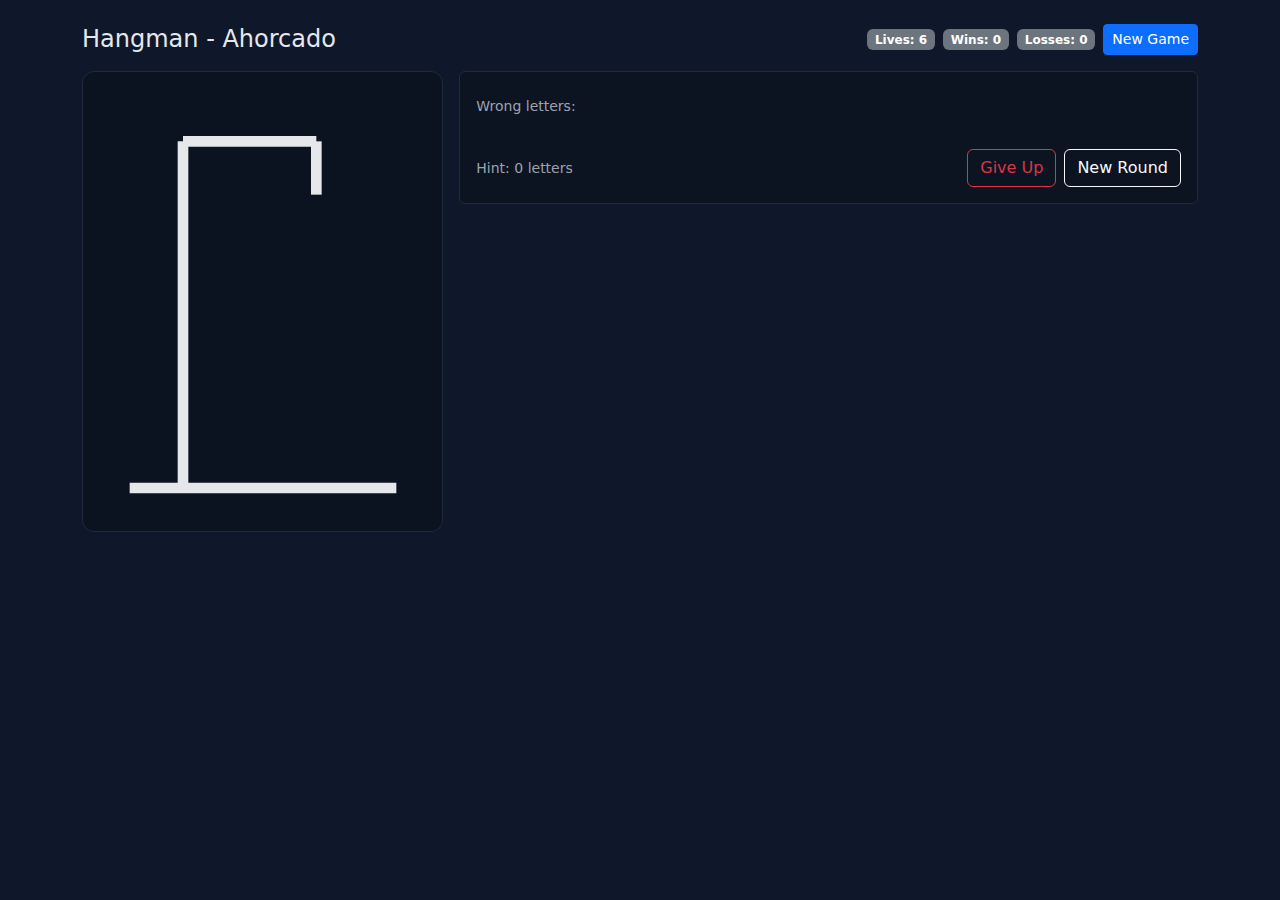
<file: html/ahorcado.html>
<!DOCTYPE html>
<html lang="en">
<head>
  <meta charset="UTF-8">
  <title>Hangman - Ahorcado</title>
  <link rel="stylesheet"
        href="https://cdn.jsdelivr.net/npm/bootstrap@5.3.3/dist/css/bootstrap.min.css"
        integrity="sha384-QWTKZyjpPEjISv5WaRU9OFeRpok6YctnYmDr5pNlyT2bRjXh0JMhjY6hW+ALEwIH"
        crossorigin="anonymous">
  <style>
    body {
      background: #0f172a;
      color: #e5e7eb;
    }
    .card {
      background: #0c1422;
      border-color: #1f2a3b;
    }
    .stage {
      border: 1px solid #1f2a3b;
      border-radius: .75rem;
      padding: 1rem;
      background: #0b1220;
      display: grid;
      place-items: center;
    }
    svg { width: 100%; max-width: 320px; height: auto; }
    .slot {
      min-width: 28px;
      display: inline-block;
      border-bottom: 3px solid #293445;
      text-align: center;
      font-weight: 800;
      font-size: clamp(22px, 4.5vw, 34px);
      letter-spacing: 2px;
      padding: 2px 6px;
      margin: 2px 4px;
    }
    .keyboard {
      display: grid;
      grid-template-columns: repeat(13, minmax(0, 1fr));
      gap: .5rem;
    }
    @media (max-width: 480px) {
      .keyboard { grid-template-columns: repeat(9, minmax(0, 1fr)); }
    }
    .btn-key {
      font-weight: 700;
    }
    .text-muted-2 {
      color: #9ca3af !important;
    }
  </style>
</head>
<body>
<div class="container py-4">
  <div class="d-flex align-items-center justify-content-between mb-3">
    <h1 class="h4 mb-0"> Hangman - Ahorcado</h1>
    <div class="d-flex align-items-center gap-2">
      <span id="lives" class="badge text-bg-secondary">Lives: 6</span>
      <span id="wins" class="badge text-bg-secondary">Wins: 0</span>
      <span id="losses" class="badge text-bg-secondary">Losses: 0</span>
      <button id="btnNewGame" class="btn btn-sm btn-primary">New Game</button>
    </div>
  </div>

  <div class="row g-3">
    <div class="col-lg-4">
      <div class="stage">
        <svg id="hangmanSVG" viewBox="0 0 120 160" xmlns="http://www.w3.org/2000/svg" fill="none" stroke="#e5e7eb" stroke-width="4">
          <line x1="10" y1="150" x2="110" y2="150"/>
          <line x1="30" y1="150" x2="30" y2="20"/>
          <line x1="30" y1="20" x2="80" y2="20"/>
          <line x1="80" y1="20" x2="80" y2="40"/>
          <circle id="h-head" class="d-none" cx="80" cy="50" r="10"/>
          <line id="h-body" class="d-none" x1="80" y1="60" x2="80" y2="100"/>
          <line id="h-armL" class="d-none" x1="80" y1="70" x2="60" y2="90"/>
          <line id="h-armR" class="d-none" x1="80" y1="70" x2="100" y2="90"/>
          <line id="h-legL" class="d-none" x1="80" y1="100" x2="60" y2="130"/>
          <line id="h-legR" class="d-none" x1="80" y1="100" x2="100" y2="130"/>
        </svg>
      </div>
    </div>

    <div class="col-lg-8">
      <div class="card">
        <div class="card-body">
          <div id="message"
               class="alert d-none mb-3"
               role="status"
               aria-live="polite"></div>
          <div class="d-flex justify-content-center flex-wrap mb-2"
               aria-label="Word slots"
               id="word"></div>
          <p class="mb-3 text-muted-2 small">
            Wrong letters: <b id="wrongLetters"></b>
          </p>
          <div class="keyboard mb-3"
               id="keyboard"></div>
          <div class="d-flex align-items-center justify-content-between">
            <span id="hint" class="text-muted-2 small">Hint: 0 letters</span>
            <div class="d-flex gap-2">
              <button id="btnGiveUp" class="btn btn-outline-danger" type="button">Give Up</button>
              <button id="btnNewRound" class="btn btn-outline-light" type="button">New Round</button>
            </div>
          </div>
        </div>
      </div>
    </div>
  </div>
</div>

<script src="https://code.jquery.com/jquery-3.7.1.min.js"
        integrity="sha256-/JqT3SQfawRcv/BIHPThkBvs0OEvtFFmqPF/lYI/Cxo="
        crossorigin="anonymous"></script>

<script>
  debugger;
  // Variables
  const words = [
    'javascript',
    'hangman',
    'programming',
    'developer',
    'function',
    'variable',
    'object',
    'array',
    'string',
    'boolean'
  ];
  let $head = $('#h-head');
  let $body = $('#h-body');
  let $armL = $('#h-armL');
  let $armR = $('#h-armR');
  let $legL = $('#h-legL');
  let $legR = $('#h-legR');
  let maxLives = 6;

  let $word = $('#word');
  let $keyboard = $('#keyboard');
  let $lives = $('#lives');
  let $wins = $('#wins');
  let $losses = $('#losses');
  let $message = $('#message');
  let $wrongLetters = $('#wrongLetters');
  let $hint = $('#hint');
  let $btnNewGame = $('#btnNewGame');
  let $btnGiveUp = $('#btnGiveUp');
  let $btnNewRound = $('#btnNewRound');

  let $parts = $(["#h-head", "#h-body", "#h-armL", "#h-armR", "#h-legL", "#h-legR"].join(", "));


  // State
  let target = '';
  let guessed = new Set;
  let wrong = new Set;
  let wins = 0;
  let losses = 0;

  const LETTERS = "ABCDEFGHIJKLMNOPQRSTUVWXYZ";

  // Functions
  function buildKeyboard() {
    $keyboard.empty();
    for (let letter of LETTERS) {
      let $btnLetter = $(`<button class="btn btn-key btn-get-event btn-outline-light">${letter}</button>`);
      $keyboard.append($btnLetter);
    }
  }

  function getWordFromAPI() {
    debugger;
    let url = 'https://random-words-api.kushcreates.com/api?language=es&category=countries&words=1';

    $.ajax({
      url: url,
      method: 'GET',
      dataType: 'json',
      beforeSend: function() {
        console.log("Fetching word from API...");
        // Show spinner loading or any other indication
        $message.removeClass("d-none").text("Fetching word from API... Please wait...");
      },
      success: function(data) {
        if (data && data.length > 0) {
          target = data[0]['word'].toUpperCase();
          normalizeWord();
          console.log("Word fetched from API:", target);
        } else {
          console.error('No words found in API response');
          pickWord(); // Fallback to local words
        }
      },
      error: function(xhr, status, error) {
        console.error('Error fetching word:', error);
        pickWord(); // Fallback to local words
      },
      complete: function() {
        // after done
        console.log("Word fetch complete.");
        $message.addClass("d-none").text('');
      }
    });
    /*
    return fetch(url)
      .then(response => {
        if (!response.ok) {
          throw new Error('Network response was not ok');
        }
        return response.json();
      })
      .then(data => {
        if (data && data.length > 0) {
          return data[0].toUpperCase();
        } else {
          throw new Error('No words found');
        }
      })
      .catch(error => {
        console.error('Error fetching word:', error);
        return 'DEFAULT'; // Fallback word
      });
      */
  }

  function normalizeWord() {debugger;
    // Remove accents and special characters
    target = target.replace(/Ñ/g, '__NN__').replace(/ñ/g, '__nn__');
    target = target.normalize("NFD").replace(/[\u0300-\u036f]/g, "");
    target = target.replace(/__NN__/g, 'Ñ').replace(/__nn__/g, 'ñ');
  }

  function pickWord() {
    let numeroRandom = Math.random(); // 0 y 09.999999999999999
    let numeroDecimal = numeroRandom * 10;
    let numeroEnteroQueLaAppGenero = Math.floor(numeroDecimal);
    console.log("numeroEnteroQueLaAppGenero:", numeroEnteroQueLaAppGenero);
    target = words[numeroEnteroQueLaAppGenero].toLocaleUpperCase();
  }

  function renderWord() {
    $word.empty();
    for (let letter of target) {
      let adivinada = guessed.has(letter);
      if (adivinada) {
        adivinada = letter;
      }
      else {
        adivinada = "&nbsp;";
      }
      let $slot = $(`<span class="slot">${adivinada}</span>`);
      $word.append($slot);
    }
  }

  function renderKeyboard() {
    $keyboard.find(".btn-get-event").each(function () {
      let letter = $(this).text();
      let isGood = guessed.has(letter);
      let isBad = wrong.has(letter);

      $(this)
        .prop("disabled", isGood || isBad)
        .toggleClass("btn-success", isGood)
        .toggleClass("btn-danger", isBad);
    });

    // Show ONLY A-Z in "wrong" list
    let onlyLetters = Array.from(wrong).filter(ch => /^[A-ZÑ]$/.test(ch));
    $wrongLetters.text(onlyLetters.join(' '));
  }

  function updateLives() {
    let lives = maxLives - wrong.size;
    $lives.text(`Lives: ${lives}`);

    $parts.addClass("d-none");
    $parts.each(function (index) {
      if (index < wrong.size) {
        $(this).removeClass("d-none");
      }
    });
  }

  function onGuess(rawLetter) {
    let letter = rawLetter.toUpperCase();
    if (guessed.has(letter) || wrong.has(letter)) {
      return;
    }

    if (target.includes(letter)) {
      guessed.add(letter);
    }
    else {
      wrong.add(letter);
    }

    updateBoard();
    checkEnd();
  }

  function hasWon() {
    let unique = new Set(target.split(""));
    for (let ch of unique) {
      if (!guessed.has(ch)) return false;
    }
    return true;
  }

  function checkEnd() {
    if (hasWon()) {
      wins++;
      $wins.text(`Wins: ${wins}`);
      flashMessage("You won!", "success");
      lockGame();
    } else if (hasLost()) {
      losses++;
      $losses.text(`Losses: ${losses}`);
      flashMessage("You lost! The word was: " + target, "danger");
      lockGame();
    } else {
      updateLives();
    }
  }


  function hasLost() {
    return wrong.size >= maxLives;
  }

  function lockGame() {
    $keyboard.find(".btn-get-event").prop("disabled", true);
  }

  function revealWord() {
    guessed = new Set(target.split(""));
    renderWord();
  }

  function resetParts() {
    $parts.addClass("d-none");
  }

  function updateBoard() {
    renderWord();
    renderKeyboard();
    updateLives();
  }

  function flashMessage(text, type) {
    $message.removeClass("d-none alert-success alert-danger")
            .addClass(`alert alert-${type}`)
            .text(text)
  }

  function newRound() {
    $word.empty();
    $wrongLetters.text('');
    $message.addClass("d-none").text('');
    $btnGiveUp.prop("disabled", false);
    guessed = new Set;
    wrong = new Set;
    updateLives();
    resetParts();
    buildKeyboard();
    getWordFromAPI();
  }

  function newGame() {
    wins = 0;
    losses = 0;
    $wins.text(`Wins: ${wins}`);
    $losses.text(`Losses: ${losses}`);
    getWordFromAPI();
  }

  function giveUp() {
    $btnGiveUp.prop("disabled", true);
    for (let i = wrong.size; i < maxLives; i++) {
      wrong.add(`_${i}`);
    }
    updateBoard();
    checkEnd();
  }

  // Event Listeners
  $(document).on('click', '.btn-get-event', function () {
    let letter = $(this).text();
    onGuess(letter);
  });

  $btnNewGame.on('click', newGame);
  $btnNewRound.on('click', newRound);
  $btnGiveUp.on('click', giveUp);

  $(document).ready(function () {
    debugger;
    buildKeyboard();
    // pickWord();
    getWordFromAPI();
  });

</script>

<script src="https://cdn.jsdelivr.net/npm/bootstrap@5.3.3/dist/js/bootstrap.bundle.min.js"
        integrity="sha384-YvpcrYf0tY3lHB60NNkmXc5s9fDVZLESaAA55NDzOxhy9GkcIdslK1eN7N6jIeHz"
        crossorigin="anonymous"></script>
</body>
</html>
</file>
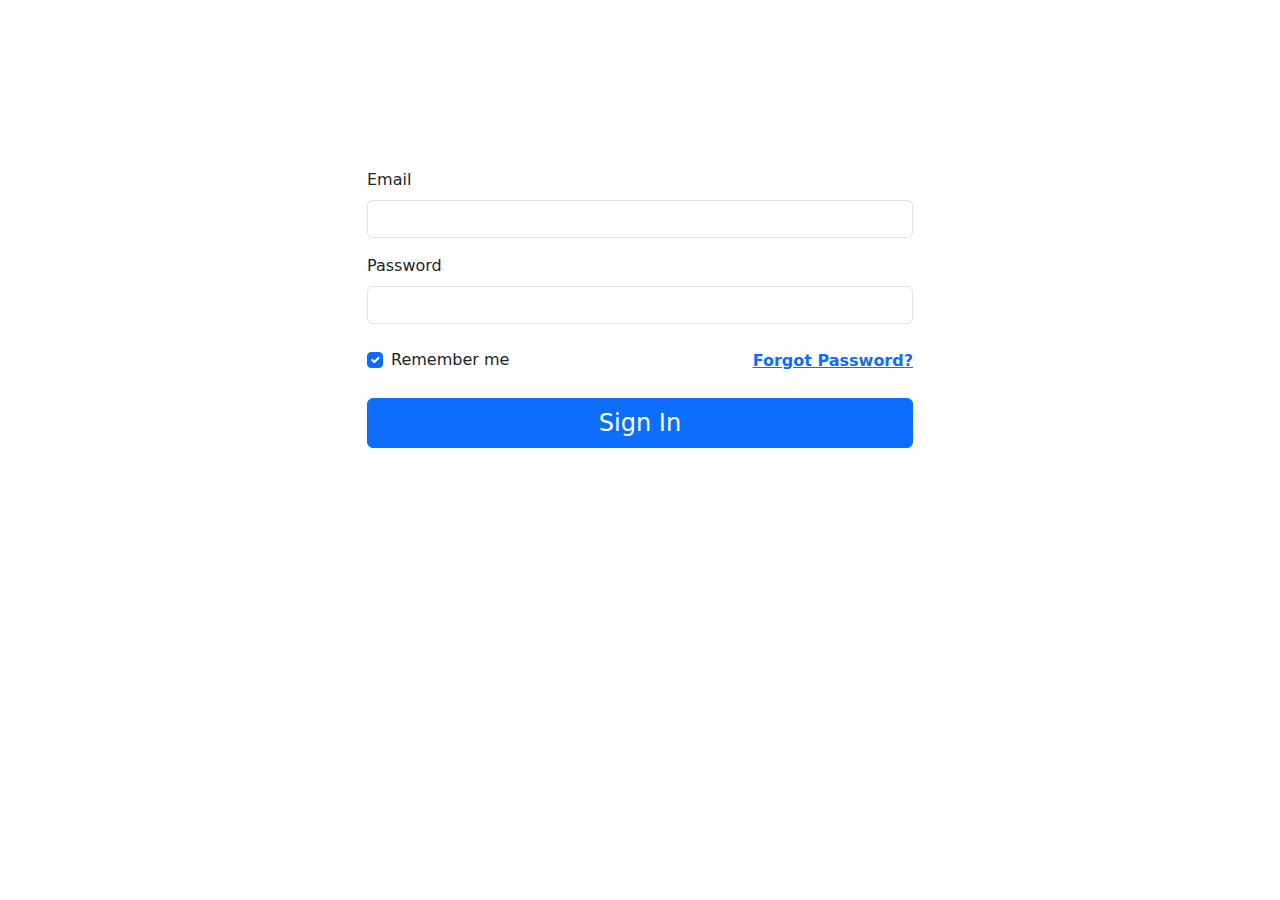
<file: html/example.html>
<!DOCTYPE html>
<html lang="en">
<head>
  <meta charset="UTF-8">
  <title>Title</title>
  <link rel="stylesheet"
        href="https://cdn.jsdelivr.net/npm/bootstrap@5.3.3/dist/css/bootstrap.min.css"
        integrity="sha384-QWTKZyjpPEjISv5WaRU9OFeRpok6YctnYmDr5pNlyT2bRjXh0JMhjY6hW+ALEwIH"
        crossorigin="anonymous">
</head>
<body>
<div class="container">
  <br><br><br><br><br><br><br>
  <div class="row">
    <div class="col-3"></div>
    <div class="col-6">
      <form id="loginForm">
        <div class="mb-3">
          <label for="iptEmail"
                 id="lblEmail"
                 class="form-label">Email</label>
          <input type="email"
                 class="form-control"
                 id="iptEmail"
                 name="email"
                 required
                 aria-describedby="emailHelp">
        </div>
        <div class="mb-4">
          <label for="iptPassword"
                 class="form-label">Password</label>
          <input type="password"
                 class="form-control"
                 name="password"
                 required
                 id="iptPassword">
        </div>
        <div class="d-flex align-items-center justify-content-between mb-4">
          <div class="form-check">
            <input class="form-check-input primary"
                   type="checkbox"
                   value=""
                   id="chkRememberMe"
                   checked>
            <label class="form-check-label text-dark"
                   for="chkRememberMe">Remember me</label>
          </div>
          <a class="text-primary fw-bold"
             href="forgot.php">Forgot Password?</a>
        </div>
        <button type="submit"
                id="btnSubmit"
                class="btn btn-primary w-100 py-8 fs-4 mb-4 rounded-2">Sign In</button>
      </form>
    </div>
    <div class="col-3"></div>
  </div>
</div>
<script src="https://code.jquery.com/jquery-3.7.1.min.js"
        integrity="sha256-/JqT3SQfawRcv/BIHPThkBvs0OEvtFFmqPF/lYI/Cxo="
        crossorigin="anonymous"></script>
<script src="https://cdn.jsdelivr.net/npm/bootstrap@5.3.3/dist/js/bootstrap.bundle.min.js"
        integrity="sha384-YvpcrYf0tY3lHB60NNkmXc5s9fDVZLESaAA55NDzOxhy9GkcIdslK1eN7N6jIeHz"
        crossorigin="anonymous"></script>
<script src="assets/js/example.js"></script>
</body>
</html>
</file>
